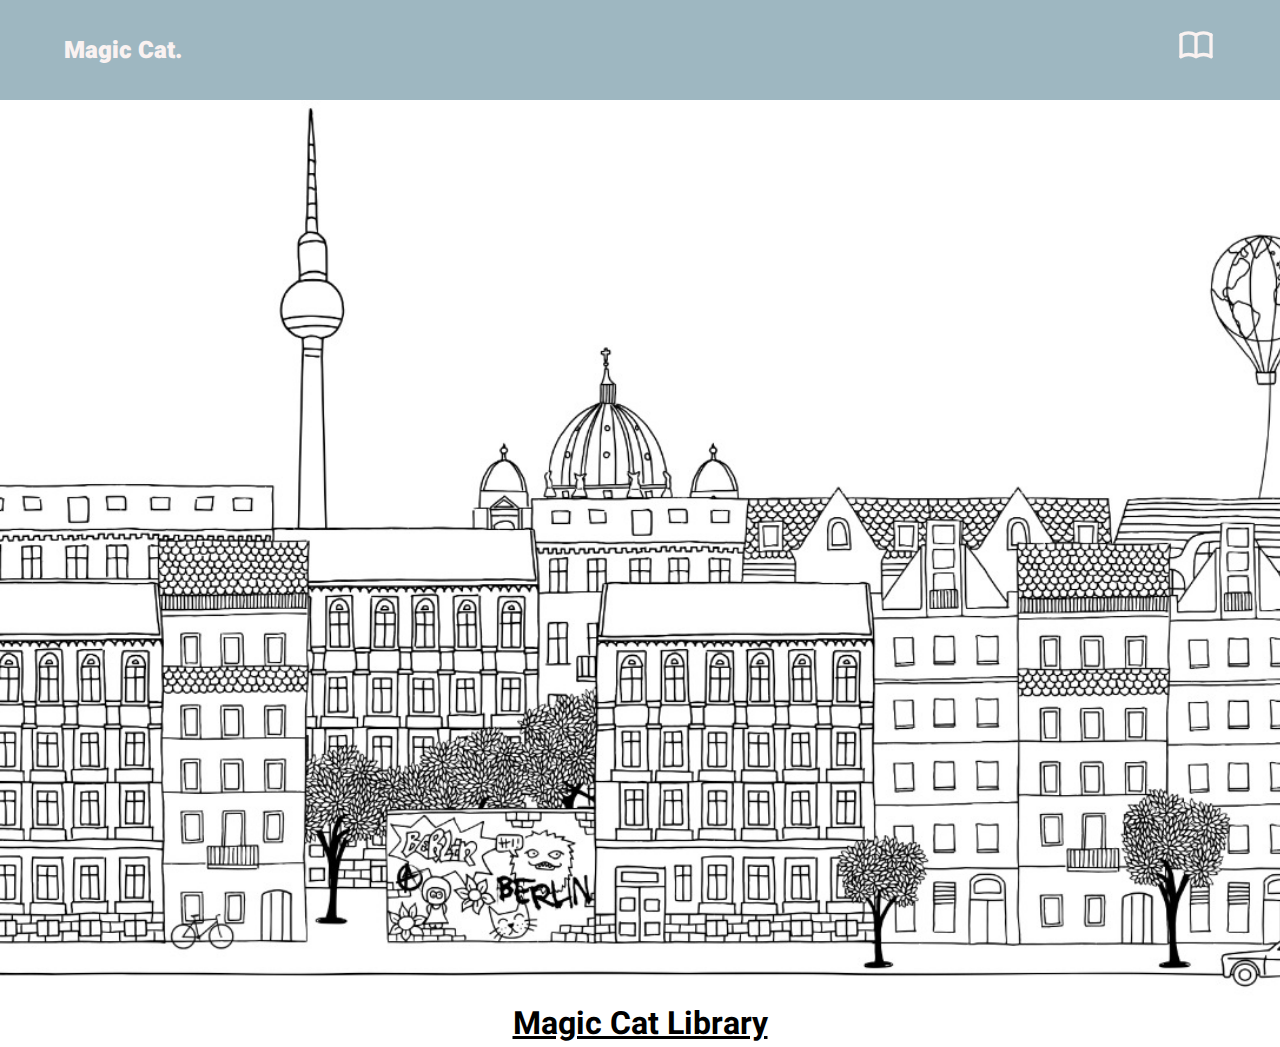
<file: index.html>
<!DOCTYPE html>
<html lang="en">
<head>
    <meta charset="UTF-8">
    <meta http-equiv="X-UA-Compatible" content="IE=edge">
    <meta name="viewport" content="width=device-width, initial-scale=1.0">
    <link rel="stylesheet" href="./Estilos/css/estilos.css">
    <title>BIBLIOTECA MAGICAT</title>
</head>
<body>

    <header>
        <nav class="nav">
            <div class="nav_conteiner">
            
                    <h1 class="nav_logo" > Magic Cat.</h1>
                    <img src="./Estilos/Img/gato logo.png" alt="logo" class="logo_gato">
    
                                 
                <label for="menu" class="nav_label"> <!--se debe de tener un label que tenega la imagen (en este caso el icono) y el for que haga referencia a lo que diga el input-->
                    <img src="./Estilos/css/menu.svg" alt="navimage" class="nav_img">
                <!--estos siempre deben ir seguidos quiere decir el label con imagen e input para que funcione-->

                </label>
                <input type="checkbox" id="menu" class="nav_input"> <!--en este caso aqui debe de aparecer el input con "menu" (el mismo nombre del for de la label)-->

                <div class="nav_menu">
                    <a href="/index.html" class="nav_item">Home</a>
                    <a href="/nosotros.html" class="nav_item">Sobre Nosotros</a>
                    <a href="/autores.html" class="nav_item">Autores destacados</a>
                    <a href="/libros.html" class="nav_item">3 Libros del Mes</a>
                    <a href="/membresi.html" class="nav_item">Suscribete</a>
                </div>

            </div>
        </nav>
        <div class="conteinerbanerhome">
            <div class="containervm"> <!--ALO QUE EL LLAMA CLASS CONTANIER-->
                <div class="cardhome"> <!--este si esta igual CLASS CARD-->
            
                    <div class="contenthome"> <!--este si esta igual CLASS CONTENT-->
                        <h2>Libreria Magic Cat</h2> <br>
                        <p>¿Cómo define usted la magia? Primero dígame. Para mí todo es magia. El hecho de que usted puede hacer así �dijo, con su rostro dando vueltas�, o yo puedo hacer así �con la mano derecha de arriba a abajo, como si sostuviera uno de sus pinceles�. Todo es totalmente mágico. Mire la gata, ¿No le parece mágica? (Leonora Carrington) </p>
                        
    
                    </div>
    
    
                </div>
    
        </div>

    </header>
    <section class="textohme">
        <h1>Magic Cat Library</h1>

    </section>
    
    

</body>
</html>
</file>
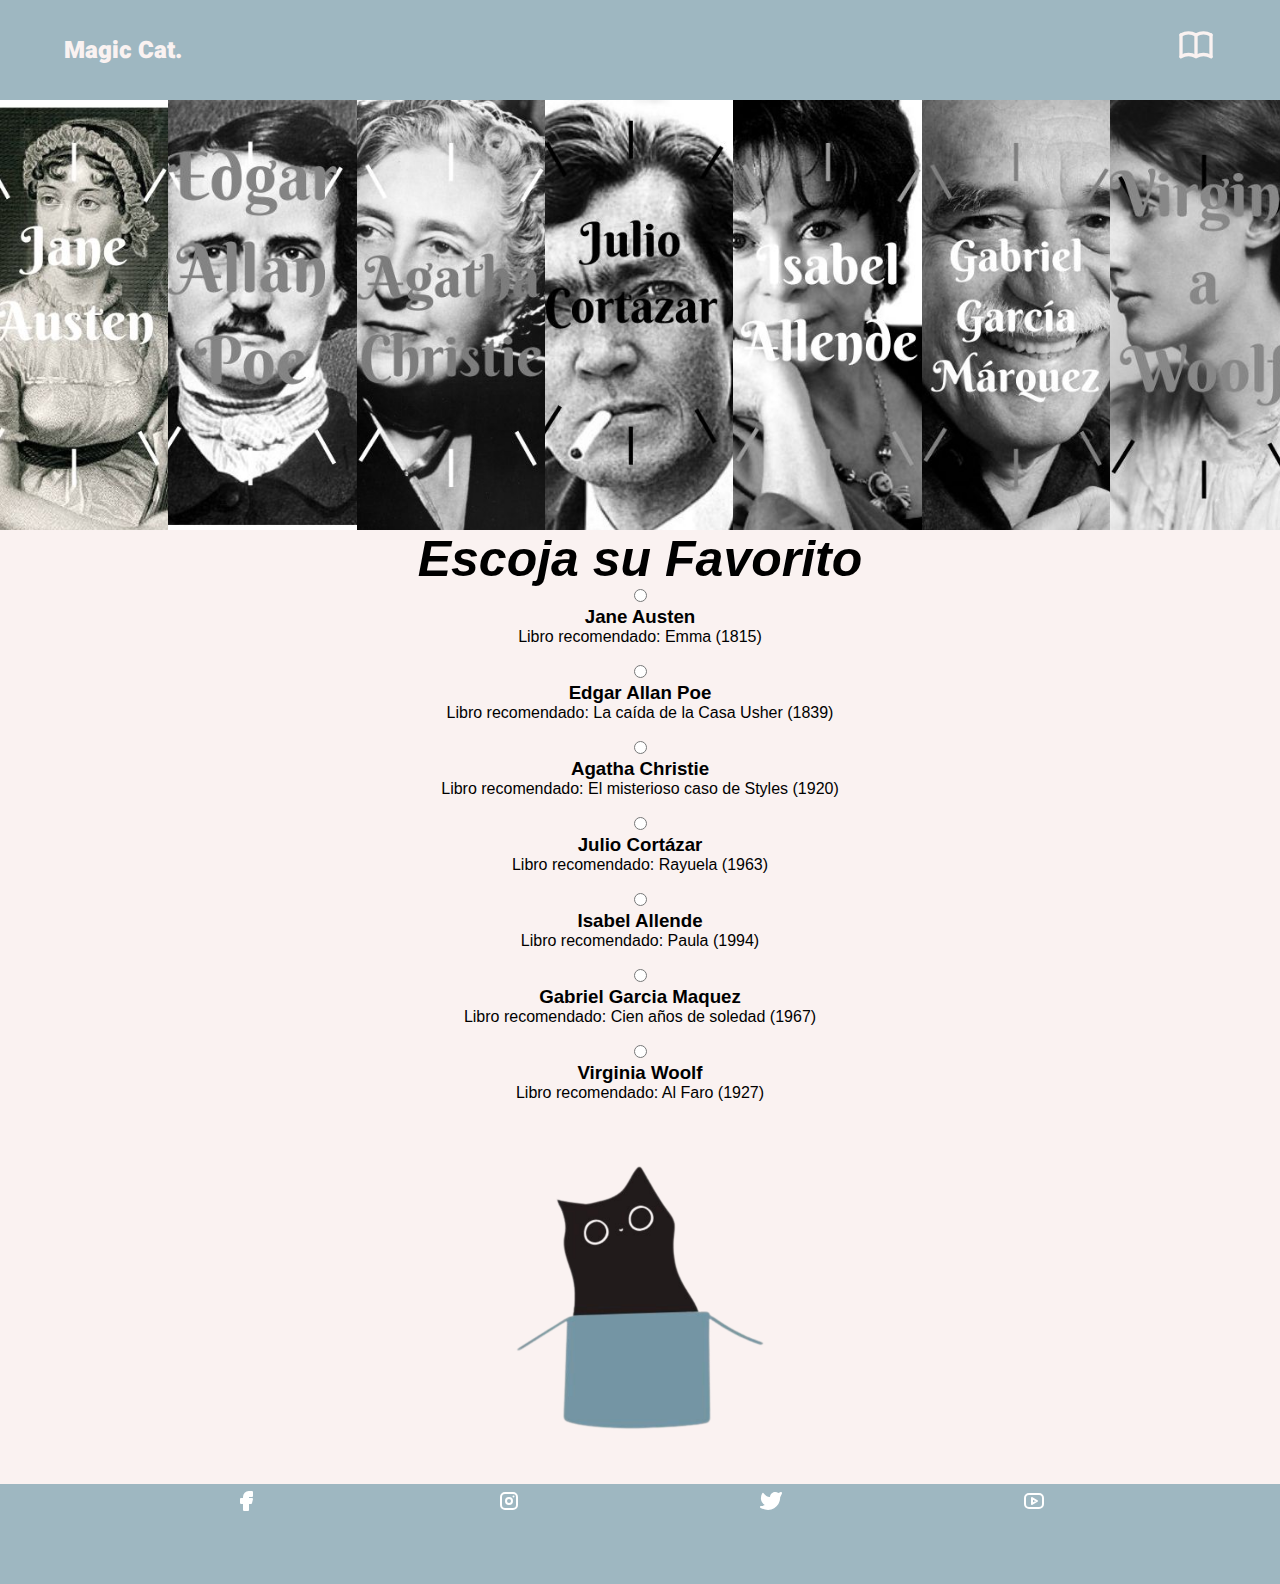
<file: autores.html>
<!DOCTYPE html>
<html lang="en">
<head>
    <meta charset="UTF-8">
    <meta http-equiv="X-UA-Compatible" content="IE=edge">
    <meta name="viewport" content="width=device-width, initial-scale=1.0">
    <link rel="stylesheet" href="./Estilos/css/estilos.css">
    <title>BIBLIOTECA MAGICAT</title>
</head>
<body>

    <header>
        <nav class="nav">
            <div class="nav_conteiner">
            
                    <h1 class="nav_logo" > Magic Cat.</h1>
                    <img src="./Estilos/Img/gato logo.png" alt="logo" class="logo_gato">
    
                                 
                <label for="menu" class="nav_label"> <!--se debe de tener un label que tenega la imagen (en este caso el icono) y el for que haga referencia a lo que diga el input-->
                    <img src="./Estilos/css/menu.svg" alt="navimage" class="nav_img">
                <!--estos siempre deben ir seguidos quiere decir el label con imagen e input para que funcione-->

                </label>
                <input type="checkbox" id="menu" class="nav_input"> <!--en este caso aqui debe de aparecer el input con "menu" (el mismo nombre del for de la label)-->

                <div class="nav_menu">
                    <a href="/autores.html" class="nav_item">Home</a>
                    <a href="/nosotros.html" class="nav_item">Sobre Nosotros</a>
                    <a href="/autores.html" class="nav_item">Autores destacados</a>
                    <a href="/libros.html" class="nav_item">3 Libros del Mes</a>
                    <a href="/membresi.html" class="nav_item">Suscribete</a>
                </div>

            </div>
        </nav>
      
    </header>
<main class="main_autores">
    <section class="baner_autores">
        <img src="./Estilos/Img/austen_jane.jpg" alt="jane">
        <img src="./Estilos/Img/poe_edgar_allan.jpg" alt="edgar">
        <img src="./Estilos/Img/Sale.jpg" alt="christi">
        <img src="./Estilos/Img/cortazar_julio_1967.jpg" alt="julio">
        <img src="./Estilos/Img/allende_isabel.jpg" alt="allende">
        <img src="./Estilos/Img/mario-benedetti-1599819070.jpg" alt="Mario">
        <img src="./Estilos/Img/virginia wolf.jpg" alt="virginia">

    </section>
    <section class="nombreautores">
        <label for="" id="titulobote">Escoja su Favorito</label>
        <ol>
            <li><input type="radio" name="autor" id=""><h3>Jane Austen</h3>
                <p>Libro recomendado: Emma (1815)</p> <br></li>
            <li><input type="radio" name="autor" id=""><h3>Edgar Allan Poe</h3>
                <p>Libro recomendado: La caída de la Casa Usher (1839)</p> <br></li>
            <li><input type="radio" name="autor" id=""><h3>Agatha Christie</h3>
                <p>Libro recomendado: El misterioso caso de Styles (1920)</p> <br></li>
            <li><input type="radio" name="autor" id=""><h3>Julio Cortázar</h3>
                <p>Libro recomendado: Rayuela (1963)</p> <br></li>
            <li><input type="radio" name="autor" id=""><h3>Isabel Allende</h3>
                <p>Libro recomendado: Paula (1994)</p> <br></li>
            <li><input type="radio" name="autor" id=""><h3>Gabriel Garcia Maquez</h3>
                <p>Libro recomendado: Cien años de soledad (1967)</p> <br></li>
            <li><input type="radio" name="autor" id=""> <h3>Virginia Woolf</h3>
                <p>Libro recomendado: Al Faro (1927)</p> <br></li>
         
        </ol>

        <img src="./Estilos/Img/gato negro.png" alt="Gatoencaja" id="catinbox">


    </section>


    

</main>

    <footer>
        <div class="footer_container">
            <section class="bordertexfooter">
                <p>
                    Un lector vive mil vidas antes de morir. La persona que nunca lee vive solamente una. (George R. R. Martin)
                </p>
            </section>
            <section class="bordertexfooter2">
                <a href="">
                    <svg xmlns="http://www.w3.org/2000/svg" class="icon icon-tabler icon-tabler-brand-facebook-filled" width="24" height="24" viewBox="0 0 24 24" stroke-width="2" stroke="currentColor" fill="none" stroke-linecap="round" stroke-linejoin="round">
                        <path stroke="none" d="M0 0h24v24H0z" fill="none"></path>
                        <path d="M18 2a1 1 0 0 1 .993 .883l.007 .117v4a1 1 0 0 1 -.883 .993l-.117 .007h-3v1h3a1 1 0 0 1 .991 1.131l-.02 .112l-1 4a1 1 0 0 1 -.858 .75l-.113 .007h-2v6a1 1 0 0 1 -.883 .993l-.117 .007h-4a1 1 0 0 1 -.993 -.883l-.007 -.117v-6h-2a1 1 0 0 1 -.993 -.883l-.007 -.117v-4a1 1 0 0 1 .883 -.993l.117 -.007h2v-1a6 6 0 0 1 5.775 -5.996l.225 -.004h3z" stroke-width="0" fill="currentColor"></path>
                    </svg>
                </a>
                <a href="">
                    <svg xmlns="http://www.w3.org/2000/svg" class="icon icon-tabler icon-tabler-brand-instagram" width="24" height="24" viewBox="0 0 24 24" stroke-width="2" stroke="currentColor" fill="none" stroke-linecap="round" stroke-linejoin="round">
                        <path stroke="none" d="M0 0h24v24H0z" fill="none"></path>
                        <path d="M4 4m0 4a4 4 0 0 1 4 -4h8a4 4 0 0 1 4 4v8a4 4 0 0 1 -4 4h-8a4 4 0 0 1 -4 -4z"></path>
                        <path d="M12 12m-3 0a3 3 0 1 0 6 0a3 3 0 1 0 -6 0"></path>
                        <path d="M16.5 7.5l0 .01"></path>
                    </svg>
                    <a href="">
                        <svg xmlns="http://www.w3.org/2000/svg" class="icon icon-tabler icon-tabler-brand-twitter-filled" width="24" height="24" viewBox="0 0 24 24" stroke-width="2" stroke="currentColor" fill="none" stroke-linecap="round" stroke-linejoin="round">
                            <path stroke="none" d="M0 0h24v24H0z" fill="none"></path>
                            <path d="M14.058 3.41c-1.807 .767 -2.995 2.453 -3.056 4.38l-.002 .182l-.243 -.023c-2.392 -.269 -4.498 -1.512 -5.944 -3.531a1 1 0 0 0 -1.685 .092l-.097 .186l-.049 .099c-.719 1.485 -1.19 3.29 -1.017 5.203l.03 .273c.283 2.263 1.5 4.215 3.779 5.679l.173 .107l-.081 .043c-1.315 .663 -2.518 .952 -3.827 .9c-1.056 -.04 -1.446 1.372 -.518 1.878c3.598 1.961 7.461 2.566 10.792 1.6c4.06 -1.18 7.152 -4.223 8.335 -8.433l.127 -.495c.238 -.993 .372 -2.006 .401 -3.024l.003 -.332l.393 -.779l.44 -.862l.214 -.434l.118 -.247c.265 -.565 .456 -1.033 .574 -1.43l.014 -.056l.008 -.018c.22 -.593 -.166 -1.358 -.941 -1.358l-.122 .007a.997 .997 0 0 0 -.231 .057l-.086 .038a7.46 7.46 0 0 1 -.88 .36l-.356 .115l-.271 .08l-.772 .214c-1.336 -1.118 -3.144 -1.254 -5.012 -.554l-.211 .084z" stroke-width="0" fill="currentColor"></path>
                        </svg>
                    </a>

                    <a href="">
                        <svg xmlns="http://www.w3.org/2000/svg" class="icon icon-tabler icon-tabler-brand-youtube" width="24" height="24" viewBox="0 0 24 24" stroke-width="2" stroke="currentColor" fill="none" stroke-linecap="round" stroke-linejoin="round">
                            <path stroke="none" d="M0 0h24v24H0z" fill="none"></path>
                            <path d="M3 5m0 4a4 4 0 0 1 4 -4h10a4 4 0 0 1 4 4v6a4 4 0 0 1 -4 4h-10a4 4 0 0 1 -4 -4z"></path>
                            <path d="M10 9l5 3l-5 3z"></path>
                        </svg>
                    </a>
            
            
            </section>
            </div>
    </footer>
    

</body>
</html>
</file>
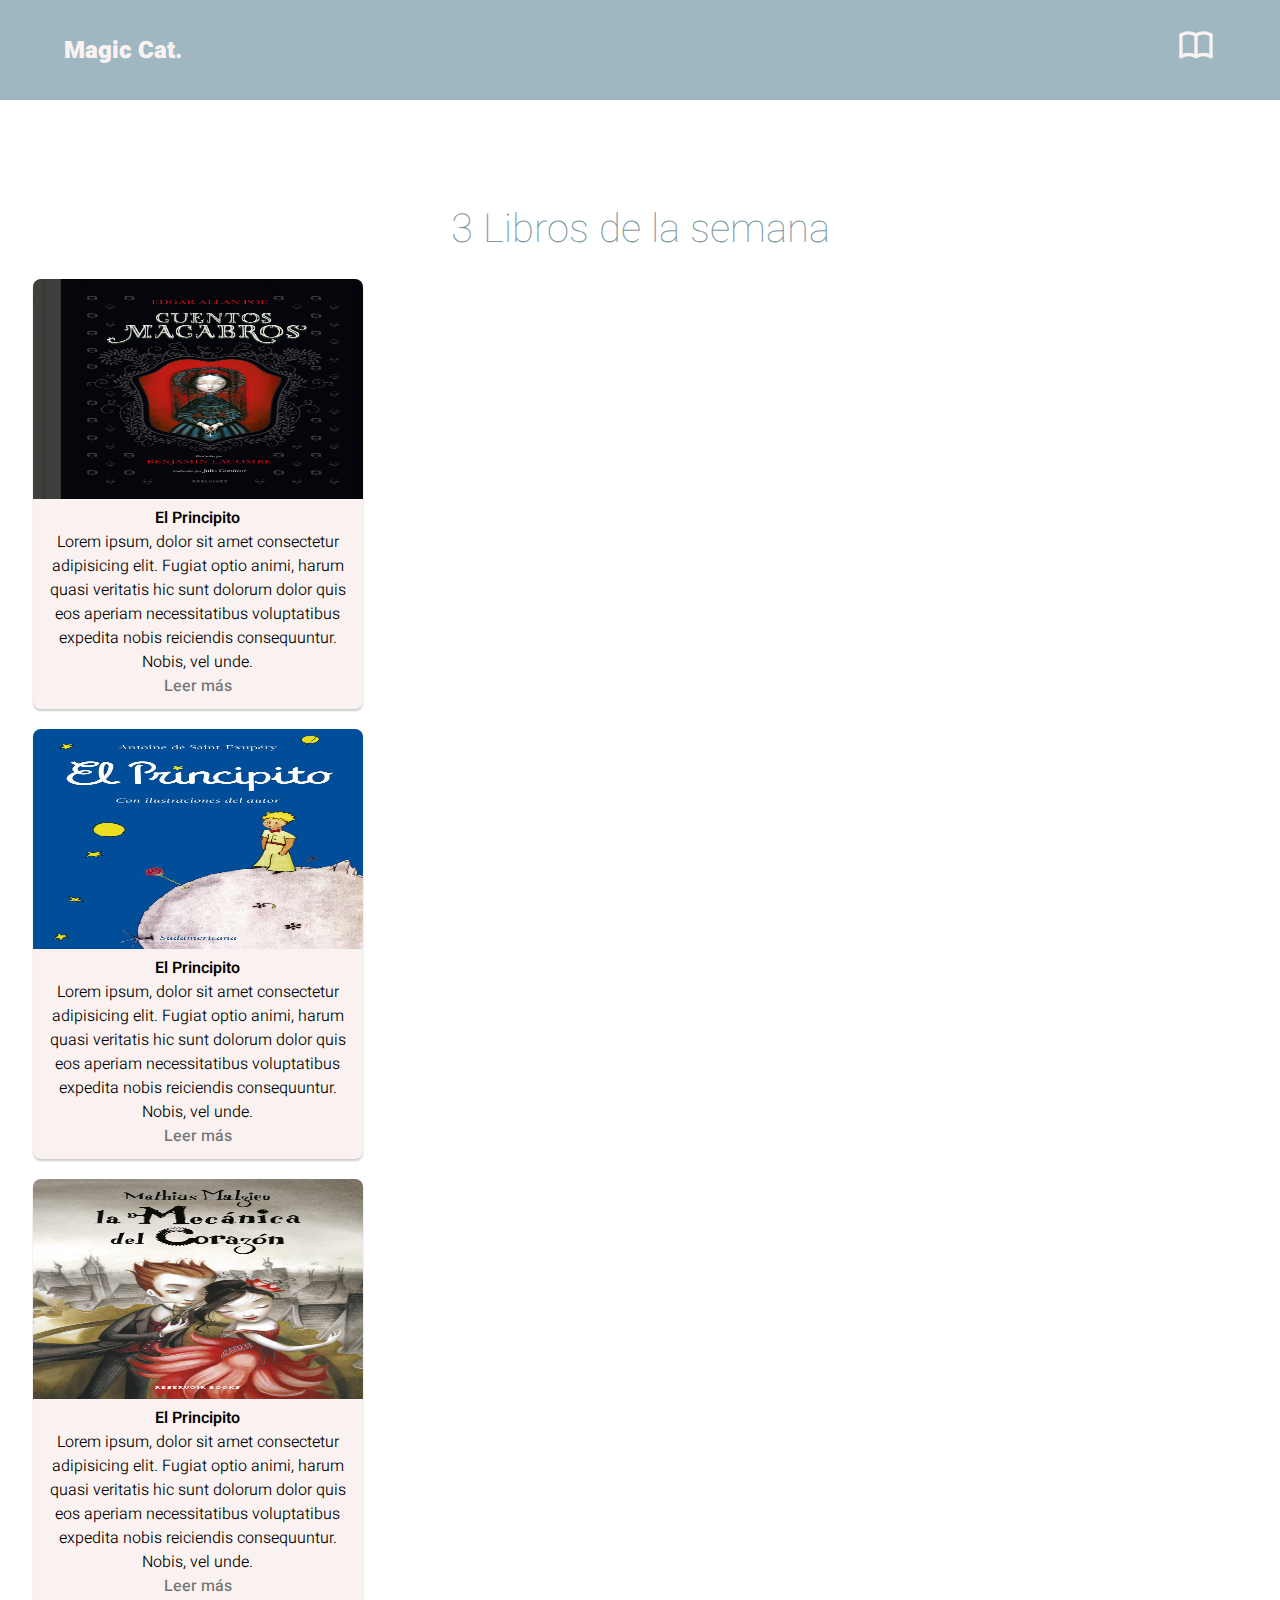
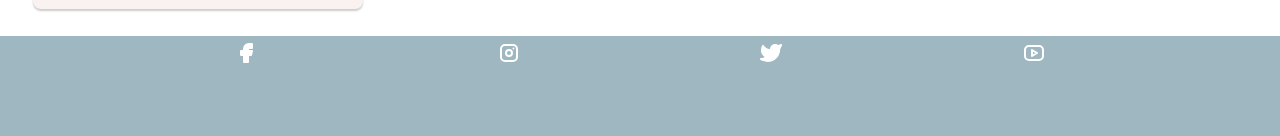
<file: libros.html>
<!DOCTYPE html>
<html lang="en">
<head>
    <meta charset="UTF-8">
    <meta http-equiv="X-UA-Compatible" content="IE=edge">
    <meta name="viewport" content="width=device-width, initial-scale=1.0">
    <link rel="stylesheet" href="./Estilos/css/estilos.css">
    <meta name="viewport" content="width=device-width, initial-scale=1.0">

    <title>BIBLIOTECA MAGICAT</title>
</head>
<body>

    <header>
        <nav class="nav">
            <div class="nav_conteiner">
            
                    <h1 class="nav_logo" > Magic Cat.</h1>
                    <img src="./Estilos/Img/gato logo.png" alt="logo" class="logo_gato">
    
                                 
                <label for="menu" class="nav_label"> <!--se debe de tener un label que tenega la imagen (en este caso el icono) y el for que haga referencia a lo que diga el input-->
                    <img src="./Estilos/css/menu.svg" alt="navimage" class="nav_img">
                <!--estos siempre deben ir seguidos quiere decir el label con imagen e input para que funcione-->

                </label>
                <input type="checkbox" id="menu" class="nav_input"> <!--en este caso aqui debe de aparecer el input con "menu" (el mismo nombre del for de la label)-->

                <div class="nav_menu">
                    <a href="/index.html" class="nav_item">Home</a>
                    <a href="/nosotros.html" class="nav_item">Sobre Nosotros</a>
                    <a href="/autores.html" class="nav_item">Autores destacados</a>
                    <a href="/libros.html" class="nav_item">3 Libros del Mes</a>
                    <a href="/membresi.html" class="nav_item">Suscribete</a>
                </div>

            </div>
        </nav>
    </header>
    <h1 class="title">3 Libros de la semana</h1>

    
    <div class="container">
        <div class="cardlibro">
            <img src="/Estilos/Img/cuentos macabros.jpg" alt="elprincipito">
            <h4>El Principito</h4>
            <p>Lorem ipsum, dolor sit amet consectetur adipisicing elit. Fugiat optio animi, harum quasi veritatis hic sunt dolorum dolor quis eos aperiam necessitatibus voluptatibus expedita nobis reiciendis consequuntur. Nobis, vel unde.</p>
            <a href="#">Leer más</a>
    
        </div>
    

        <div class="cardlibro">
            <img src="/Estilos/Img/principito.jpg" alt="elprincipito">
            <h4>El Principito</h4>
            <p>Lorem ipsum, dolor sit amet consectetur adipisicing elit. Fugiat optio animi, harum quasi veritatis hic sunt dolorum dolor quis eos aperiam necessitatibus voluptatibus expedita nobis reiciendis consequuntur. Nobis, vel unde.</p>
            <a href="#">Leer más</a>
    
        </div>
    
        <div class="cardlibro">
            <img src="/Estilos/Img/la mecanica del corazon.jpg" alt="elprincipito">
            <h4>El Principito</h4>
            <p>Lorem ipsum, dolor sit amet consectetur adipisicing elit. Fugiat optio animi, harum quasi veritatis hic sunt dolorum dolor quis eos aperiam necessitatibus voluptatibus expedita nobis reiciendis consequuntur. Nobis, vel unde.</p>
            <a href="#">Leer más</a>
    
        </div>



  
    </div>
  

    <div>
        <footer>
            <div class="footer_container">
                <section class="bordertexfooter">
                    <p>
                        «Si vienes, por ejemplo, a las cuatro de la tarde, comenzaré a ser feliz desde las tres». (El Principito)
                    </p>
                </section>
                <section class="bordertexfooter2">
                    <a href="">
                        <svg xmlns="http://www.w3.org/2000/svg" class="icon icon-tabler icon-tabler-brand-facebook-filled" width="24" height="24" viewBox="0 0 24 24" stroke-width="2" stroke="currentColor" fill="none" stroke-linecap="round" stroke-linejoin="round">
                            <path stroke="none" d="M0 0h24v24H0z" fill="none"></path>
                            <path d="M18 2a1 1 0 0 1 .993 .883l.007 .117v4a1 1 0 0 1 -.883 .993l-.117 .007h-3v1h3a1 1 0 0 1 .991 1.131l-.02 .112l-1 4a1 1 0 0 1 -.858 .75l-.113 .007h-2v6a1 1 0 0 1 -.883 .993l-.117 .007h-4a1 1 0 0 1 -.993 -.883l-.007 -.117v-6h-2a1 1 0 0 1 -.993 -.883l-.007 -.117v-4a1 1 0 0 1 .883 -.993l.117 -.007h2v-1a6 6 0 0 1 5.775 -5.996l.225 -.004h3z" stroke-width="0" fill="currentColor"></path>
                        </svg>
                    </a>
                    <a href="">
                        <svg xmlns="http://www.w3.org/2000/svg" class="icon icon-tabler icon-tabler-brand-instagram" width="24" height="24" viewBox="0 0 24 24" stroke-width="2" stroke="currentColor" fill="none" stroke-linecap="round" stroke-linejoin="round">
                            <path stroke="none" d="M0 0h24v24H0z" fill="none"></path>
                            <path d="M4 4m0 4a4 4 0 0 1 4 -4h8a4 4 0 0 1 4 4v8a4 4 0 0 1 -4 4h-8a4 4 0 0 1 -4 -4z"></path>
                            <path d="M12 12m-3 0a3 3 0 1 0 6 0a3 3 0 1 0 -6 0"></path>
                            <path d="M16.5 7.5l0 .01"></path>
                        </svg>
                        <a href="">
                            <svg xmlns="http://www.w3.org/2000/svg" class="icon icon-tabler icon-tabler-brand-twitter-filled" width="24" height="24" viewBox="0 0 24 24" stroke-width="2" stroke="currentColor" fill="none" stroke-linecap="round" stroke-linejoin="round">
                                <path stroke="none" d="M0 0h24v24H0z" fill="none"></path>
                                <path d="M14.058 3.41c-1.807 .767 -2.995 2.453 -3.056 4.38l-.002 .182l-.243 -.023c-2.392 -.269 -4.498 -1.512 -5.944 -3.531a1 1 0 0 0 -1.685 .092l-.097 .186l-.049 .099c-.719 1.485 -1.19 3.29 -1.017 5.203l.03 .273c.283 2.263 1.5 4.215 3.779 5.679l.173 .107l-.081 .043c-1.315 .663 -2.518 .952 -3.827 .9c-1.056 -.04 -1.446 1.372 -.518 1.878c3.598 1.961 7.461 2.566 10.792 1.6c4.06 -1.18 7.152 -4.223 8.335 -8.433l.127 -.495c.238 -.993 .372 -2.006 .401 -3.024l.003 -.332l.393 -.779l.44 -.862l.214 -.434l.118 -.247c.265 -.565 .456 -1.033 .574 -1.43l.014 -.056l.008 -.018c.22 -.593 -.166 -1.358 -.941 -1.358l-.122 .007a.997 .997 0 0 0 -.231 .057l-.086 .038a7.46 7.46 0 0 1 -.88 .36l-.356 .115l-.271 .08l-.772 .214c-1.336 -1.118 -3.144 -1.254 -5.012 -.554l-.211 .084z" stroke-width="0" fill="currentColor"></path>
                            </svg>
                        </a>
    
                        <a href="">
                            <svg xmlns="http://www.w3.org/2000/svg" class="icon icon-tabler icon-tabler-brand-youtube" width="24" height="24" viewBox="0 0 24 24" stroke-width="2" stroke="currentColor" fill="none" stroke-linecap="round" stroke-linejoin="round">
                                <path stroke="none" d="M0 0h24v24H0z" fill="none"></path>
                                <path d="M3 5m0 4a4 4 0 0 1 4 -4h10a4 4 0 0 1 4 4v6a4 4 0 0 1 -4 4h-10a4 4 0 0 1 -4 -4z"></path>
                                <path d="M10 9l5 3l-5 3z"></path>
                            </svg>
                        </a>
                
                
                </section>
                </div>

        </footer>
    
    </div>
    

</body>
</html>
</file>
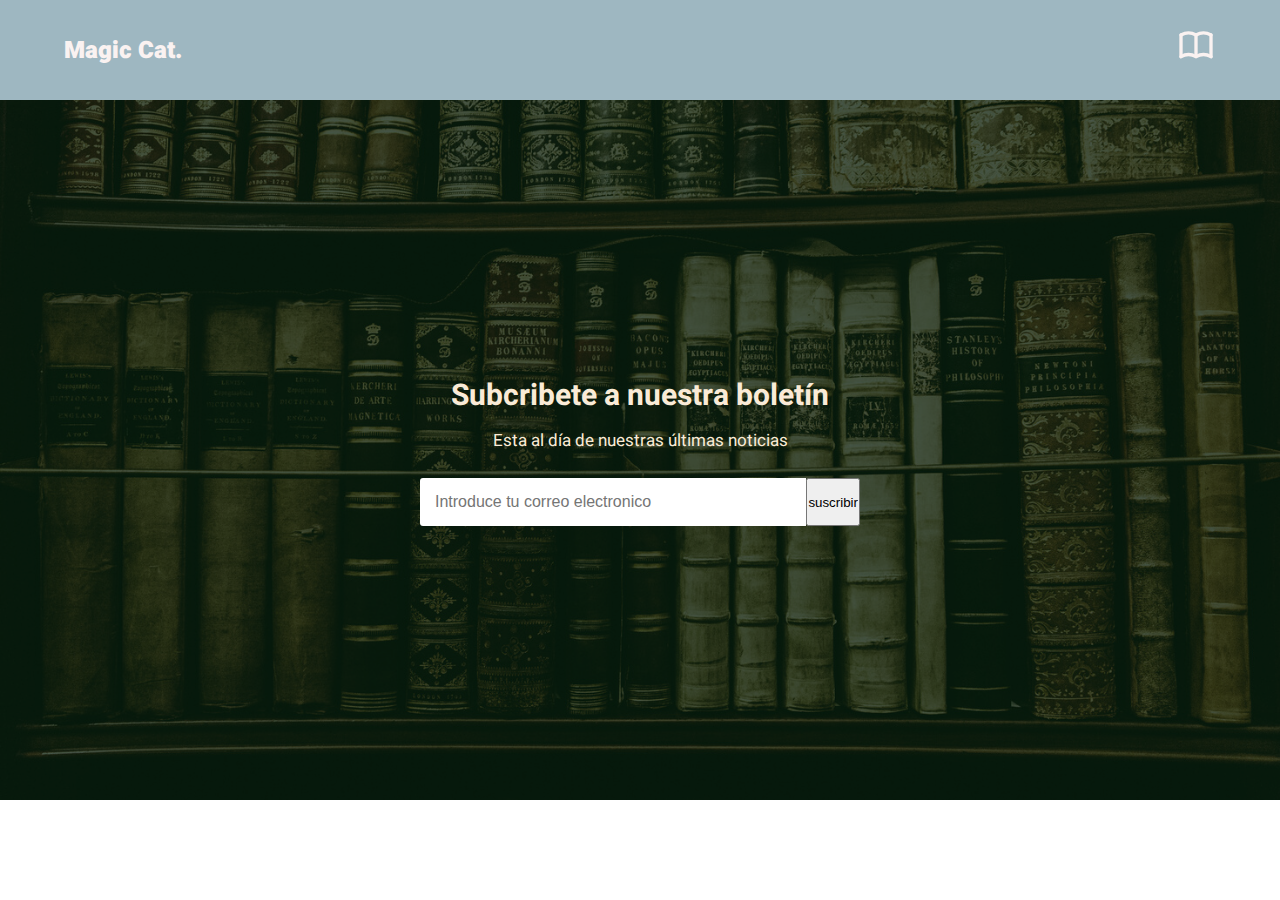
<file: membresi.html>
<!DOCTYPE html>
<html lang="en">
<head>
    <meta charset="UTF-8">
    <meta http-equiv="X-UA-Compatible" content="IE=edge">
    <meta name="viewport" content="width=device-width, initial-scale=1.0">
    <link rel="stylesheet" href="./Estilos/css/estilos.css">
    <title>BIBLIOTECA MAGICAT</title>
</head>
<body class="backmembresia">

    <header>
        <nav class="nav">
            <div class="nav_conteiner">
            
                    <h1 class="nav_logo" > Magic Cat.</h1>
                    <img src="./Estilos/Img/gato logo.png" alt="logo" class="logo_gato">
    
                                 
                <label for="menu" class="nav_label"> <!--se debe de tener un label que tenega la imagen (en este caso el icono) y el for que haga referencia a lo que diga el input-->
                    <img src="./Estilos/css/menu.svg" alt="navimage" class="nav_img">
                <!--estos siempre deben ir seguidos quiere decir el label con imagen e input para que funcione-->

                </label>
                <input type="checkbox" id="menu" class="nav_input"> <!--en este caso aqui debe de aparecer el input con "menu" (el mismo nombre del for de la label)-->

                <div class="nav_menu">
                    <a href="/autores.html" class="nav_item">Home</a>
                    <a href="/nosotros.html" class="nav_item">Sobre Nosotros</a>
                    <a href="/autores.html" class="nav_item">Autores destacados</a>
                    <a href="/libros.html" class="nav_item">3 Libros del Mes</a>
                    <a href="/membresi.html" class="nav_item">Membresia</a>
                </div>

            </div>
        </nav>

    </header>

    <div class="conteiner_sub">
        <div class="conten_sub">
            <h2>Subcribete a nuestra bolet&iacute;n
            </h2>
            <p>Esta al día de nuestras &uacute;ltimas noticias</p>
            <form action="#">
                <input type="email" class="campo" placeholder="Introduce tu correo electronico">
                <input type="submit" value="suscribir" cla>

            </form>

        </div>

    </div>
   
    

</body>
</html>
</file>
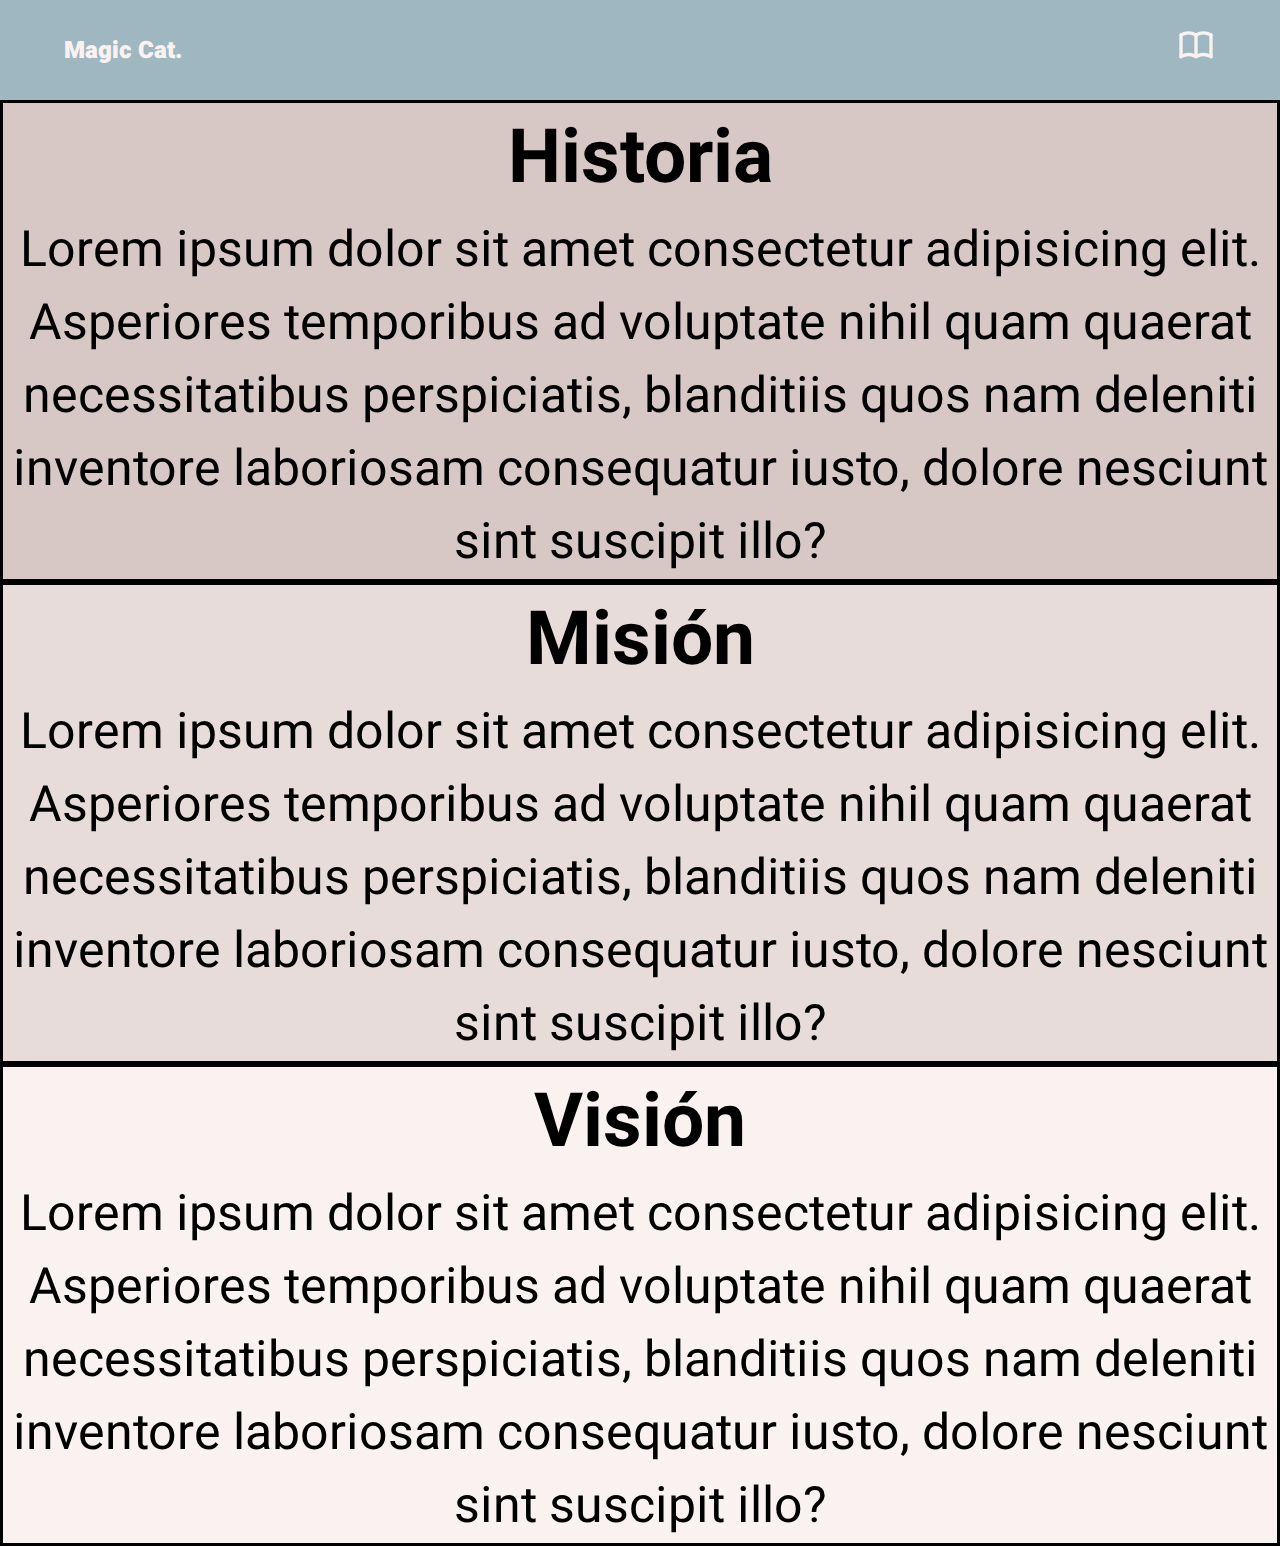
<file: nosotros.html>
<!DOCTYPE html>
<html lang="en">
<head>
    <meta charset="UTF-8">
    <meta http-equiv="X-UA-Compatible" content="IE=edge">
    <meta name="viewport" content="width=device-width, initial-scale=1.0">
    <link rel="stylesheet" href="./Estilos/css/estilos.css">
    <title>BIBLIOTECA MAGICAT</title>
</head>
<body>

    <header>
        <nav class="nav">
            <div class="nav_conteiner">
            
                    <h1 class="nav_logo" > Magic Cat.</h1>
                    <img src="./Estilos/Img/gato logo.png" alt="logo" class="logo_gato">
    
                                 
                <label for="menu" class="nav_label"> <!--se debe de tener un label que tenega la imagen (en este caso el icono) y el for que haga referencia a lo que diga el input-->
                    <img src="./Estilos/css/menu.svg" alt="navimage" class="nav_img">
                <!--estos siempre deben ir seguidos quiere decir el label con imagen e input para que funcione-->

                </label>
                <input type="checkbox" id="menu" class="nav_input"> <!--en este caso aqui debe de aparecer el input con "menu" (el mismo nombre del for de la label)-->

                <div class="nav_menu">
                    <a href="/index.html" class="nav_item">Home</a>
                    <a href="/nosotros.html" class="nav_item">Sobre Nosotros</a>
                    <a href="/autores.html" class="nav_item">Autores destacados</a>
                    <a href="/libros.html" class="nav_item">3 Libros del Mes</a>
                    <a href="/membresi.html" class="nav_item">Suscribete</a>
                </div>

            </div>
        </nav>
    </header>
    <section class="conteiner_banner">
        <img src="./Estilos/Img/baner 2.jpg" alt="banerlibros2" class="baner_secundario">
    </section>
</header>
    <div boddybackraund2>
        <div class="texto_container">
            <section class="bordertex1">
                <h2>Historia</h2>
                <p>
                    Lorem ipsum dolor sit amet consectetur adipisicing elit. Asperiores temporibus ad voluptate nihil quam quaerat necessitatibus perspiciatis, blanditiis quos nam deleniti inventore laboriosam consequatur iusto, dolore nesciunt sint suscipit illo?
                </p>
            </section>
            <section class="bordertex2">
                <h2>Misión</h2>
                <p>
                    Lorem ipsum dolor sit amet consectetur adipisicing elit. Asperiores temporibus ad voluptate nihil quam quaerat necessitatibus perspiciatis, blanditiis quos nam deleniti inventore laboriosam consequatur iusto, dolore nesciunt sint suscipit illo?
                </p>
            </section>
            <section class="bordertex3">
                <h2>Visión</h2>
                <p>
                    Lorem ipsum dolor sit amet consectetur adipisicing elit. Asperiores temporibus ad voluptate nihil quam quaerat necessitatibus perspiciatis, blanditiis quos nam deleniti inventore laboriosam consequatur iusto, dolore nesciunt sint suscipit illo?
                </p>
            </section>
            </div>
    </div>
    <div class="boddybackraund">
        <div class="containervm"> <!--ALO QUE EL LLAMA CLASS CONTANIER-->
            <div class="card"> <!--este si esta igual CLASS CARD-->
                <div class="top row bakground-top-row"> <!--este tmabien esta igual CLASSS TOP-->
                    <h4>Mision</h4>
                </div>

                <div class="content"> <!--este si esta igual CLASS CONTENT-->
                    <h2>Misión</h2>
                    <p>Lorem ipsum dolor sit amet consectetur adipisicing elit. Vitae eveniet recusandae consequatur ullam illum suscipit quas accusamus sunt sit sequi. Accusamus facilis dolores ipsum totam illum voluptas, quis fugit expedita.</p>
                    <button class="button background top row"> Leer Mas</button>

                </div>


            </div>

            <div class="containervm"> <!--ALO QUE EL LLAMA CLASS CONTANIER-->
                <div class="card"> <!--este si esta igual CLASS CARD-->
                    <div class="top row bakground-top-row"> <!--este tmabien esta igual CLASSS TOP-->
                        <h4>Visión</h4>
                    </div>
    
                    <div class="content"> <!--este si esta igual CLASS CONTENT-->
                        <h2>Vision</h2>
                        <p>Lorem ipsum dolor sit amet consectetur adipisicing elit. Vitae eveniet recusandae consequatur ullam illum suscipit quas accusamus sunt sit sequi. Accusamus facilis dolores ipsum totam illum voluptas, quis fugit expedita.</p>
                        <button class="button background top row"> Leer Mas</button>
    
                    </div>
    
    
                </div>

                <div class="containervm"> <!--ALO QUE EL LLAMA CLASS CONTANIER-->
                    <div class="card"> <!--este si esta igual CLASS CARD-->
                        <div class="top row bakground-top-row"> <!--este tmabien esta igual CLASSS TOP-->
                            <h4>Historia</h4>
                        </div>
        
                        <div class="content"> <!--este si esta igual CLASS CONTENT-->
                            <h2>Historia</h2>
                            <p>Lorem ipsum dolor sit amet consectetur adipisicing elit. Vitae eveniet recusandae consequatur ullam illum suscipit quas accusamus sunt sit sequi. Accusamus facilis dolores ipsum totam illum voluptas, quis fugit expedita.</p>
                            <button class="button background top row"> Leer Mas</button>
        
                        </div>
        
        
                    </div>
    </div>

    </div>
    

 

    
</body>
</html>
</file>
<file: Estilos/css/estilos.css>
@import url('https://fonts.googleapis.com/css2?family=Alkatra&family=Heebo:wght@300;400;600;900&display=swap');



* {
    margin: 0;
    padding: 0;
    box-sizing: border-box;
}

body{
    font-family: 'Alkatra', cursive;
   font-family: 'Heebo', sans-serif;

}


nav {
 background-color: #9EB7C1;
 height: 100px;
 color: #FAF2F1;
 font-size: x-large;
}

.nav_conteiner{
    display: flex;
    height: 100%;
    width: 90%;
    margin: auto;
    justify-content: space-between;
    align-items: center;

}

.nav_logo{
    font-size: 1.5rem;
    font-weight: 900;
    font-size: 100%;

}

.nav_conteiner .logo_gato {
    width: 20px;
    margin-left: -30%;
    
}

.iconologo{
    width: 10%;
}

.nav_menu {
    display: grid;
    grid-auto-flow: column;
    gap: 3rem;
}

.nav_item {
    color: #FAF2F1;
    text-decoration: none;
    --clippy: polygon(0 0, 0 0, 0 100%, 0% 100%);
    
}

.nav_item:hover {
    --clippy: polygon(0 0, 100% 0, 100% 100%, 0 100%);
}

.nav_item::after{
    content: "";
    display: block;
    background:  #FAF2F1;
    width: 90%;
    margin-top: 3px;
    height: 5%;
    clip-path: var(--clippy);
    transition: clip-path .5s;
}

.nav_label { /*aquie es donde quite el logo de lo del menu*/
    display: none;
}

#menu {  /*esto es el inputo que desactive para el menu principal */
    display: none;
}

.baner_principal {
    width: 100%;
}

.conteinerbanerhome2{
    display: none;
}

.conteinerbanerhome{
    background: url(/Estilos/Img/bannerlibros.jpg);
     background-repeat: no-repeat;
    background-size: cover;


}

.cardhome {
    border-radius: 1rem;
    box-shadow: 0 1rem 1rem rgba(0, 0, 0, 0.2);
    display: flex;
    flex-direction: column;
    margin: 1.5rem;
    overflow: hidden;
    width: 20rem;
    backdrop-filter: blur(1rem);
    background-color: rgb(191, 171, 168);
    border: .1rem solid rgba(225, 225, 225, 0.18);
    color: black;
    text-align: center;

}

.card h2 {
    letter-spacing: 1rem;
    margin: 1rem 0;
    

}

.top-row {
    padding: 1rem;
    display: flex;
    flex-direction: column;
    align-items: center;
    justify-content: space-between;
   
}


.top-row i{
    font-size: 2rem;

}

.contenthome {
    padding: 2rem;
    width: 100%;
    display: flex;
    flex-direction: column;
    align-items: flex-start;
    justify-content: space-between;

}

.contenthome p {
    font-size: 1rem;

}

.containervm .cardhome:hover {
    transform: translateY(-15px);
    box-shadow: 0 12px 16px rgba(0, 0, 0, 0.2);

}



/*este apartado es de nosotros*/
/*.baner_secundario {
    width: 100%;
    height: 100%;
    object-fit: cover; 
}

.texto_container {
    display: grid;
    grid-template-columns: 1fr 1fr 1fr;
    grid-template-rows: auto;
    text-align: center;
  
}



.bordertex1 {
    border: solid;
    font-size: 50px;
    background-color: #D7C7C5;
}

.bordertex2 {
    border: solid;
    font-size: 50px;
    background-color: #E8DCDB;
}
.bordertex3 {
    border: solid;
    font-size: 50px;
    background-color: #FAF2F1;
}**/

.boddybackraund2 {
    display: none;
}

.conteiner_banner {
    display: none;
}

.texto_container {
    display: none;

}

:root {
    --white-text: #fff;
}

.bakground-top-row {
    background-color: rgba(52, 3, 45, 0.3);
    backdrop-filter: blur(4.rem);
}

.boddybackraund {
    widows: 100%;
    height: 1000px;
    background: url(/Estilos/Img/baner\ 2.jpg);
    background-repeat: no-repeat;
    background-size: cover;
    
   
}

.containervm {
    display: flex;
    justify-content: center;
    height: 100vh;
    align-items: center;
    
    
}

.card {
    border-radius: 1rem;
    box-shadow: 0 1rem 1rem rgba(0, 0, 0, 0.2);
    display: flex;
    flex-direction: column;
    margin: 1.5rem;
    overflow: hidden;
    width: 15rem;
    backdrop-filter: blur(1rem);
    background-color: rgba(225, 225, 225, 0.060);
    border: .1rem solid rgba(225, 225, 225, 0.18);
    color: var(--white-text);

}

.card h2 {
    letter-spacing: 1rem;
    margin: 1rem 0;

}

.top-row {
    padding: 1rem;
    display: flex;
    flex-direction: column;
    align-items: center;
    justify-content: space-between;
   
}


.top-row i{
    font-size: 2rem;

}

.content {
    padding: 2rem;
    width: 100%;
    display: flex;
    flex-direction: column;
    align-items: flex-start;
    justify-content: space-between;

}

.content p {
    font-size: .9rem;

}

.button {
    border-radius: 3rem;
    color: var(--white-text);
    font-size: .8rem;
    padding: .5rem .3rem;
    letter-spacing: .1rem; /*para ponere espacio de letras*/
    align-self: flex-end; /*este es para poner a la aderecha el boton*/
    border: 1rem solid, rgba(225, 225, 225, 0.18);
    background-color: #747474;
}

containervm .card:hover {
    transform: translateY(-15px);
    box-shadow: 0 12px 16px rgba(0, 0, 0, 0.2);

}

/*este es el footer*/
footer{
    height: 100px;
    background-color:  #9EB7C1;
    width: 100%;
  
}

.footer_container {
    display: grid;
    grid-template-columns: 1fr 1fr;
    grid-template-rows: auto;
    text-align: center;
    
}

.bordertexfooter {
    margin-left: 25px;
    margin-top: 15px;

}
.bordertexfooter2 {
    
    display: flex;
    justify-content: space-evenly;
    align-items: center;
    flex-flow: row nowrap; /** estamos trabajando con elementos si van estar en fila y los estamos en volviendo
                                en una sola linea */
    
    
}

.bordertexfooter2 a{
    
    border-radius: 50%;
    color: white;
    margin: 5px;
}



texto_container section:hover {
    cursor: crosshair;
    width: 300px;
    opacity: 1;
    filter: contrast(120%);
} */



    
.bordertexfooter2 a{
    display: flex;
    justify-content: center;
    align-items: center;
    background-color: #BFABA8;
    border-radius: 80%;
    color: #DCF0F7;
    margin-left: 20%;
    margin-left: 20%;
}

/*la parte de autores*/
.main_autores {
    background-color: #FAF2F1;

}

.baner_autores {
    display: flex;
    width: 600px;
    height: 430px;
    margin-left: 800px;
    background-color: #FAF2F1;
}

.baner_autores img {
    width: 0;
    flex-grow: 1;
    object-fit: cover;
    opacity: 8;
    transition: .5s ease;
    background-color: #FAF2F1;
    
}

.nombreautores {
    text-align: center;
    color: black;
    font-family:'Trebuchet MS', 'Lucida Sans Unicode', 'Lucida Grande', 'Lucida Sans', Arial, sans-serif;
}

#titulobote {
    font-size: 50px;
    font-weight: bolder;
    font-style: oblique;
    
}

/*input[type='radio'] {
    width: 20px;
    height: 20px;
    border: 2px solid #747474;
    border-radius: 50%;
    outline: none;
    opacity: 0.6;
    transition: 0.3s;
  }
  
  input[type='radio']:hover:before {
    box-shadow: 0px 0px 0px 12px rgba(80, 80, 200, 0.2);
    border-radius: 50%;
    opacity: 1;
  }
  
  input[type='radio']:before {
    content: '';
    display: block;
    width: 60%;
    height: 60%;
    margin: 20% auto;    
    border-radius: 50%;
  }
      
  input[type='radio']:checked:before {
    background: #7B96A2;
  }*/

#catinbox {
    width: 50%;
}

/*apartado de los 5 libros del mes**/
.title {
    text-align: center;
    font-size: 40px;
    color: #7B96A2;
    margin-top: 100px;
    font-weight: 100;

}

.container {
    width: 100%;
    max-width: 1200px;
    height: 430px;
    display: flex;
    flex-wrap: wrap;
    justify-content: center;
    margin: auto;
    margin-bottom: 5%;
    
}

.container .cardlibro {
    width: 330px;
    height: 430px;
    border-radius: 8px;
    box-shadow: 0 2px 2px rgba(0, 0, 0, 0.2);
    overflow: hidden;
    margin: 20px;
    text-align: center;
    transition: all .25s;
    background-color: #FAF2F1;
}

.container .cardlibro img {
    width: 330px;
    height: 220px;

}

.container  .cardlibro h4 {
    font-weight: 600;

}
.container .cardlibro p {
    padding: 0 1rem;
    font-size: 16px;
    font-weight: 300;

}

.container .cardlibro a {
    font-weight: 500;
    text-decoration: none;
    color:#747474;


}

.container .cardlibro:hover {
    transform: translateY(-15px);
    box-shadow: 0 12px 16px rgba(0, 0, 0, 0.2);

}

.centrado:hover {
    background-color: white;
    color: black;
}

.baner_autores img:hover {
    cursor: crosshair;
    width: 300px;
    opacity: 1;
    filter: contrast(120%);
}

/*apartado de membresia*/
/*.backmembresia {
    background-image: url(../Img/librosmembresia.jpg);
    background-size: cover;
}*/

.conteiner_sub {
    widows: 100%;
    height: 700px;
    background: url(/Estilos/Img/librosmembresia.jpg);
    background-repeat: no-repeat;
    background-size: cover;
}

.conten_sub {
    width: 100%;
    height: 100%;
    background: rgba(0, 22, 0, 0.7);
    display: flex;
    justify-content: center;
    align-items: center;
    flex-direction: column;
}

.conten_sub h2 {
    color: antiquewhite;
    font-size: 30px;
    margin-bottom: 10px;
}

.conten_sub p {
    color: antiquewhite;
    font-size: 17px;
    margin-bottom: 25px;
    text-align: center;
}

.conten_sub form {
    width: 100%;
    max-width: 440px;
    display: flex;
}

.conten_sub form .campo {
    width: 100%;
    padding: 15px 15px;
    font-size: 16px;
    border: none;
    border-radius: 3px 0px 0px 3px;
    outline: 0;

}

.conten_sub form .btn-sub {

    padding: 15px 15px;
    border: none;
    font-size: 16px;
    border-radius:  0px 3px 3px 0px;
    background-color: #FAF2F1;
    color: #7B96A2;
    cursor: pointer;
    outline: 0px;

}

.conten_sub form .btn-sub:hover{
    background: #BFABA8;
}

@media (max-width: 700px) {
    .nav_label{
        display: block; /*esta seccion es para que aparezca la imagen de menu cuando sea de pantalla pequeña*/
        cursor: pointer;

    }

    .nav_menu {
        position: fixed;
        top: 80px;
        bottom: 0;
        background-color: #BFABA8;
        width: 100%;
        left: 0;
        display: flex;
        justify-content: space-evenly;
        flex-direction: column;
        align-items: center;
        clip-path: circle(0 at center);
        transition: clip-path 1s ease-in-out;

    }

 
    /*a este se le llama selector de hermano abyasente ya que selecciona al hermano que esta al lado del elemento seleccionado en este caso seria al abyacente input que seria el nav menu y asi logramos que cuando esta chequeado*/

    .nav_input:checked + .nav_menu { /*esto es lo que ayuda a saber que hace eso hace lo demas*/
        clip-path: circle(100% at center);
              
    }
    

    .nav_conteiner .logo_gato {
        display: none;
    }

    .centrado{
        display: none;
        
    }
    
    .texto_container{
        /** asignamos una sola columna */
        grid-template-columns: 1fr;
    }

    .bordertexfooter {
        display: none;
    }

    .footer_container{
        grid-template-columns: 1fr;

    }

    .bordertexfooter2 {
    
        display: flex;
        justify-content: space-evenly;
        align-items: center;
        flex-flow: row nowrap; /** estamos trabajando con elementos si van estar en fila y los estamos en volviendo
                                    en una sola linea */
        
        
    }

    .bordertexfooter2 a{
        display: flex;
        flex-direction: row;
      
    }

    .baner_autores {
        margin-left: -20px;
        width: 103%;
    }

  .container {
        display: inline-block;
        text-align: center;
        margin-left: 20%;
  }

  .baner_secundario {
    width: 100%;
    height: 100%;
    object-fit: cover; 
}

.texto_container {
    display: inline-block;
    grid-template-columns: 1fr 1fr 1fr;
    grid-template-rows: auto;
    text-align: center;
  
}



.bordertex1 {
    border: solid;
    font-size: 50px;
    background-color: #D7C7C5;
}

.bordertex2 {
    border: solid;
    font-size: 50px;
    background-color: #E8DCDB;
}
.bordertex3 {
    border: solid;
    font-size: 50px;
    background-color: #FAF2F1;
}

.boddybackraund {
    display: none;
}

.cardhome {
    display: none;
}

.textohme {
    text-align: center;
    text-decoration:underline;
    font-size: 400rm;
}

   
}

@media (max-width: 2000px) {
    .nav_label{
        display: block; /*esta seccion es para que aparezca la imagen de menu cuando sea de pantalla pequeña*/
        cursor: pointer;

    }

    .nav_menu {
        position: fixed;
        top: 80px;
        bottom: 0;
        background-color: #BFABA8;
        width: 100%;
        left: 0;
        display: flex;
        justify-content: space-evenly;
        flex-direction: column;
        align-items: center;
        clip-path: circle(0 at center);
        transition: clip-path 1s ease-in-out;

    }

 
    /*a este se le llama selector de hermano abyasente ya que selecciona al hermano que esta al lado del elemento seleccionado en este caso seria al abyacente input que seria el nav menu y asi logramos que cuando esta chequeado*/

    .nav_input:checked + .nav_menu { /*esto es lo que ayuda a saber que hace eso hace lo demas*/
        clip-path: circle(100% at center);
              
    }
    

    .nav_conteiner .logo_gato {
        display: none;
    }

    .centrado{
        display: none;
        
    }
    
    .texto_container{
        /** asignamos una sola columna */
        grid-template-columns: 1fr;
    }

    .bordertexfooter {
        display: none;
    }

    .footer_container{
        grid-template-columns: 1fr;

    }

    .bordertexfooter2 {
    
        display: flex;
        justify-content: space-evenly;
        align-items: center;
        flex-flow: row nowrap; /** estamos trabajando con elementos si van estar en fila y los estamos en volviendo
                                    en una sola linea */
        
        
    }

    .bordertexfooter2 a{
        display: flex;
        flex-direction: row;
      
    }

    .baner_autores {
        margin-left: -20px;
        width: 103%;
    }

  .container {
        display: inline-block;
        text-align: center;
        margin-left: 1%;
  }

  .baner_secundario {
    width: 100%;
    height: 100%;
    object-fit: cover; 
}

.texto_container {
    display: inline-block;
    grid-template-columns: 1fr 1fr 1fr;
    grid-template-rows: auto;
    text-align: center;
  
}



.bordertex1 {
    border: solid;
    font-size: 50px;
    background-color: #D7C7C5;
}

.bordertex2 {
    border: solid;
    font-size: 50px;
    background-color: #E8DCDB;
}
.bordertex3 {
    border: solid;
    font-size: 50px;
    background-color: #FAF2F1;
}

.boddybackraund {
    display: none;
}

.cardhome {
    display: none;
}

.textohme {
    text-align: center;
    text-decoration:underline;
    font-size: 400rm;
}

   
}




@media (max-width: 320px) {
    .nav_label{
        display: block; /*esta seccion es para que aparezca la imagen de menu cuando sea de pantalla pequeña*/
        cursor: pointer;

    }

    .nav_menu {
        position: fixed;
        top: 80px;
        bottom: 0;
        background-color: #BFABA8;
        width: 100%;
        left: 0;
        display: flex;
        justify-content: space-evenly;
        flex-direction: column;
        align-items: center;
        clip-path: circle(0 at center);
        transition: clip-path 1s ease-in-out;

    }

 
    /*a este se le llama selector de hermano abyasente ya que selecciona al hermano que esta al lado del elemento seleccionado en este caso seria al abyacente input que seria el nav menu y asi logramos que cuando esta chequeado*/

    .nav_input:checked + .nav_menu { /*esto es lo que ayuda a saber que hace eso hace lo demas*/
        clip-path: circle(100% at center);
              
    }
    

    .nav_conteiner .logo_gato {
        display: none;
    }

    .centrado{
        display: none;
        
    }
    
    .texto_container{
        /** asignamos una sola columna */
        grid-template-columns: 1fr;
    }

    .bordertexfooter {
        display: none;
    }

    .footer_container{
        grid-template-columns: 1fr;

    }

    .bordertexfooter2 {
    
        display: flex;
        justify-content: space-evenly;
        align-items: center;
        flex-flow: row nowrap; /** estamos trabajando con elementos si van estar en fila y los estamos en volviendo
                                    en una sola linea */
        
        
    }

    .bordertexfooter2 a{
        display: flex;
        flex-direction: row;
      
    }

    .baner_autores {
        margin-left: -20px;
        width: 103%;
    }

  .container {
    display: inline-block;
    text-align: center;

  }

  .baner_secundario {
    width: 100%;
    height: 100%;
    object-fit: cover; 
}

.texto_container {
    display: inline-block;
    grid-template-columns: 1fr 1fr 1fr;
    grid-template-rows: auto;
    text-align: center;
  
}



.bordertex1 {
    border: solid;
    font-size: 50px;
    background-color: #D7C7C5;
}

.bordertex2 {
    border: solid;
    font-size: 50px;
    background-color: #E8DCDB;
}
.bordertex3 {
    border: solid;
    font-size: 50px;
    background-color: #FAF2F1;
}

.boddybackraund {
    display: none;
}

.cardhome {
    display: none;
}

.textohme {
    text-align: center;
    text-decoration:underline;
    font-size: 400rm;
}

   
}
</file>
